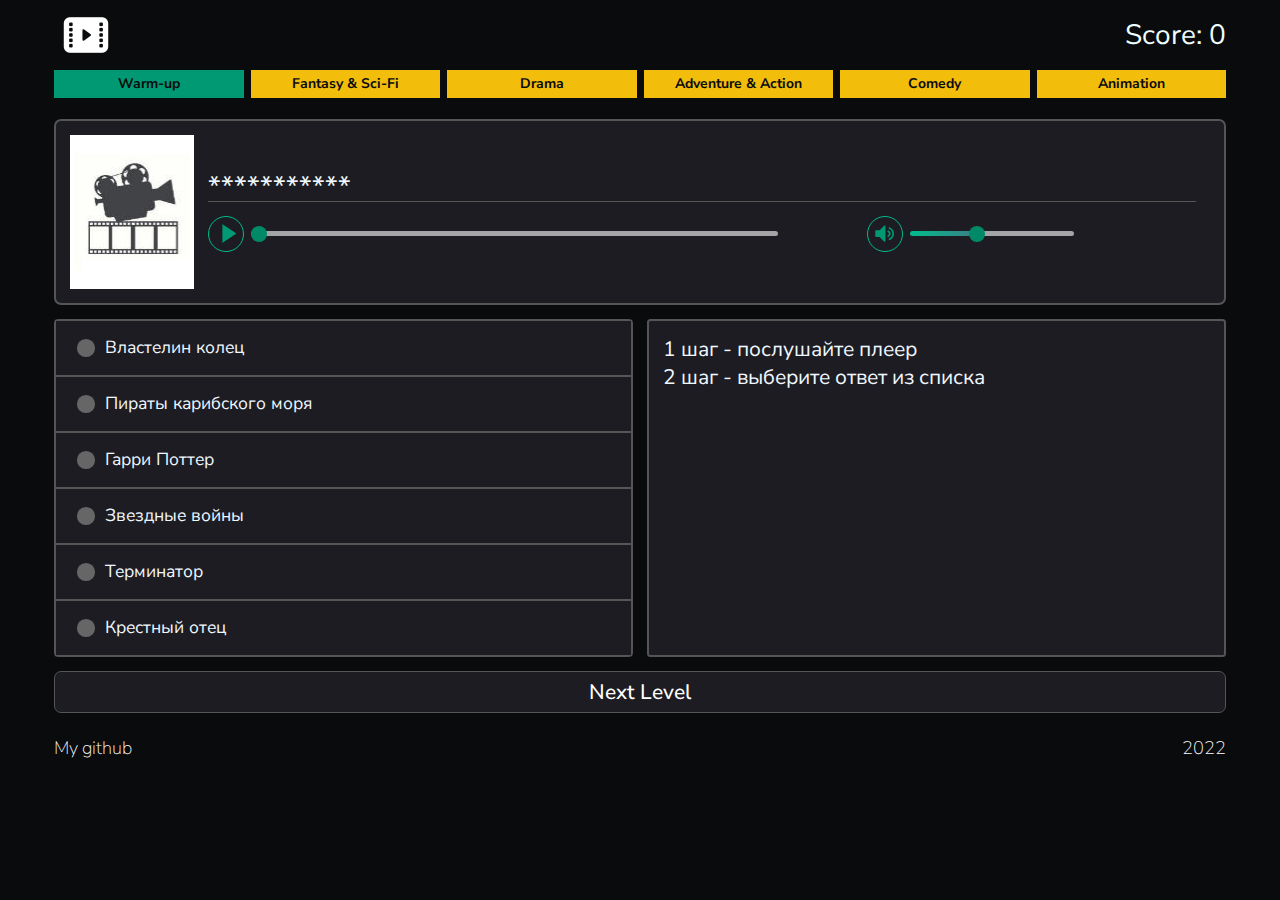
<file: pages/main/index.html>
<!DOCTYPE html>
<html lang="en">

<head>
   <meta charset="UTF-8">
   <meta http-equiv="X-UA-Compatible" content="IE=edge">
   <meta name="viewport" content="width=device-width, initial-scale=1.0">
   <link rel="preconnect" href="https://fonts.googleapis.com">
   <link rel="preconnect" href="https://fonts.gstatic.com" crossorigin>
   <link href="https://fonts.googleapis.com/css2?family=Nunito+Sans:wght@200;300;400;600;700;800;900&display=swap"
      rel="stylesheet">
   <link rel="icon" href="../../assets/svg/favicon.ico">
   <link rel="stylesheet" href="style.css">
   <title>Sound Quiz</title>
</head>

<body>
   <div class="wrapper">
      <div class="container">
         <header class="header">
            <div class="header__logo">
               <img src="../../assets/images/logo-var-1.png" alt="logo">
            </div>
            <div class="header__score">
               <h3>
                  Score: <span id="score">0</span>
               </h3>
            </div>
         </header>

         <main class="content">
            <div class="content__levels">
               <div class="level">
                  <p>Warm-up</p>
               </div>
               <div class="level">
                  <p>Fantasy & Sci-Fi</p>
               </div>
               <div class="level">
                  <p>Drama</p>
               </div>
               <div class="level">
                  <p>Adventure & Action</p>
               </div>
               <div class="level">
                  <p>Сomedy</p>
               </div>
               <div class="level">
                  <p>Animation</p>
               </div>
            </div>
            <div class="content__question question">
               <div class="question__img"></div>
               <div class="question__audio audio">
                  <div class="audio__name">
                     <p>***********</p>
                  </div>
                  <div class="audio__player">
                     <div class="audio-hide">
                     </div>
                     <div class="controls">
                        <div class="controls__play">
                           <div class="play-btn"><button class="play"></button></div>
                           <div class="pause-btn inactive"><button class="pause"></button></div>
                           <input type="range" id="time-range" min="0" max="100" step="1" value="0">
                        </div>
                        <div class="controls__volume">
                           <div class="volume-btn"><button class="volume"></button></div>
                           <div class="mute-btn inactive"><button class="volume-mute"></button></div>
                           <input type="range" id="volume-range" value="40" min="0" max="100" step="1"
                              style="background-size: 40% 100%;">
                        </div>
                     </div>
                  </div>

               </div>
            </div>
            <div class="content__answer answer">
               <div class="answer__variants variants">
                  <ul class="variants__list">
                     <li class="list__item" data-id="1"><span class="item__btn">Властелин колец</span></li>
                     <li class="list__item" data-id="2"><span class="item__btn">Пираты карибского моря</span></li>
                     <li class="list__item" data-id="3"><span class="item__btn">Гарри Поттер</span></li>
                     <li class="list__item" data-id="4"><span class="item__btn">Звездные войны</span></li>
                     <li class="list__item" data-id="5"><span class="item__btn">Терминатор</span></li>
                     <li class="list__item" data-id="6"><span class="item__btn">Крестный отец</span></li>
                  </ul>
               </div>
               <div class="answer__info">
                  <p class="defoult-answer__info">1 шаг - послушайте плеер <br> 2 шаг - выберите ответ из списка</p>
                  <div class="answer__variant variant inactive">
                     <div class="variant__img"></div>
                     <div class="variant__sound sound">
                        <p class="sound__name">
                        </p>
                        <p class="sound__description"></p>
                        <div class="sound__player">
                           <div class="sound-hide">
                           </div>
                           <div class="var-controls">
                              <div class="var-controls__play">
                                 <div class="var-play-btn"><button class="var-play"></button></div>
                                 <div class="var-pause-btn inactive"><button class="var-pause"></button></div>
                                 <input type="range" id="var-time-range" min="0" max="100" step="1" value="0">
                              </div>
                              <div class="var-controls__volume">
                                 <div class="var-volume-btn"><button class="var-volume"></button></div>
                                 <div class="var-mute-btn inactive"><button class="var-volume-mute"></button></div>
                                 <input type="range" id="var-volume-range" value="40" min="0" max="100" step="1"
                                    style="background-size: 40% 100%;">
                              </div>
                           </div>
                        </div>

                     </div>
                  </div>
               </div>
            </div>
            <div class="content__button">
               <button class="next-button">Next Level</button>
               <button class="score-button inactive">Result</button>
            </div>
            <div class="content__result">
               <div class="inner">
                  <h4>Thanks for playing!</h4>
                  <p>Your result - <span id="result-game"></span> out of 30 possible</p>
                  <button class="new-game">Start new Game</button>
               </div>
            </div>
            <div class="content__back inactive"></div>
         </main>
         <footer class="footer">
            <div class="footer__item">
               <a href="https://github.com/Zdanovich1" class="github" target="_blank">My github</a>
            </div>
            <div class="footer__item">2022</div>
            <!--div class="footer__item rs-link">
               <a href="https://rs.school/js" target="_blank">
                  <img src="../../assets/svg/rs_school_js-white.svg" alt="rs-logo">
               </a>
            </div-->
         </footer>
         <audio src="../../assets/audio/right.mp3" class="sound-right inactive"></audio>
         <audio src="../../assets/audio/wrong.mp3" class="sound-wrong inactive"></audio>
      </div>
   </div>
   <script src="index.js"></script>
   <script src="main-player.js"></script>
   <script src="variant-player.js"></script>
</body>

</html>
</file>
<file: pages/main/style.css>
/*!Обнуление*/
* {
   padding: 0;
   margin: 0;
   border: 0;
}

*,
*:before,
*:after {
   -moz-box-sizing: border-box;
   -webkit-box-sizing: border-box;
   box-sizing: border-box;
}

:focus,
:active {
   outline: none;
}

a:focus,
a:active {
   outline: none;
}

nav,
footer,
header,
aside {
   display: block;
}

html,
body {
   height: 100%;
   width: 100%;
   font-size: 100%;
   line-height: 1;
   font-size: 14px;
   -ms-text-size-adjust: 100%;
   -moz-text-size-adjust: 100%;
   -webkit-text-size-adjust: 100%;
}

input,
button,
textarea {
   font-family: inherit;
}

input::-ms-clear {
   display: none;
}

button {
   cursor: pointer;
}

button::-moz-focus-inner {
   padding: 0;
   border: 0;
}

a,
a:visited {
   text-decoration: none;
}

a:hover {
   text-decoration: none;
}

ul li {
   list-style: none;
}

img {
   vertical-align: top;
}

h1,
h2,
h3,
h4,
h5,
h6 {
   font-size: inherit;
   font-weight: 400;
}

/*!------------Конец обнуления-------------*/

body {
   background: #0A0B0D;
}

.wrapper {
   position: relative;
   font-family: Nunito Sans, sans-serif;
   color: aliceblue;
}

.container {
   max-width: 1200px;
   margin: 0px auto;
   padding: 0px 1em;
   position: relative;
   z-index: 2;
   min-height: 100%;
   display: flex;
   flex-direction: column;
}

.header {
   height: 5rem;
   display: flex;
   justify-content: space-between;
   align-items: center;
   font-size: 2em;
   color: azure;
}

.header__logo img {
   transition: 0.3s;
}

.header__logo img:hover {
   cursor: pointer;
   transform: scale(1.1);
}

.menu__list {
   display: flex;
   gap: 2em;
}

.list__link {
   font-family: Nunito Sans, sans-serif;
   color: azure;
   font-weight: 300;
   position: relative;
   transition: 0.5s;
   padding: 0.4rem;
}

.list__swith-lang {
   display: none;
}

.content {
   display: flex;
   flex-direction: column;
   flex: 1 1 auto;
   overflow: hidden;
   position: relative;
}

.content__levels {
   display: grid;
   grid-template-columns: 1fr 1fr 1fr 1fr 1fr 1fr;
   grid-template-rows: 1fr;
   gap: 0.5rem;
}

.level {
   color: #0A0B0D;
   font-weight: 700;
   display: flex;
   justify-content: center;
   align-items: center;
   height: 2rem;
}

.content__question,
.answer__variant {
   display: flex;
   align-items: center;
   width: 100%;
   margin-top: 1.5rem;
   padding: 1rem;
   border-radius: 0.5rem;
   background: #1D1C22;
}

.answer__variant {
   margin-top: 0px;
   padding: 0px;
}

.content__question {
   border: 2px solid #555555;
}

.question__img,
.variant__img {
   flex-basis: 9rem;
   width: 9rem;
   height: 11rem;
   background: url(../../assets/images/default-img.jpg) no-repeat;
}

.question__audio,
.variant__sound {
   flex-basis: calc(100% - 8rem);
   height: 100%;
   padding: 1rem;
   display: flex;
   flex-direction: column;
   justify-content: stretch;
   position: relative;
}

.variant__sound {
   gap: 0.75rem;
}

.audio__name,
.sound__name {
   height: 40%;
   font-size: 2rem;
   display: flex;
   align-items: center;
   border-bottom: 1px solid #555555;
}

.audio__player,
.sound__player {
   height: 50%;
   margin-top: 1rem;
}

.sound__description {
   font-size: 1.25rem;
   line-height: 1.5rem;
}

/** Controls*/

.audio-hide,
.sound-hide {
   display: none;
}

.controls {
   display: grid;
   grid-template-columns: 2fr 1fr;
   grid-template-rows: 1fr;
}

.var-controls {
   display: grid;
   grid-template-columns: 1fr;
   grid-template-rows: 2fr;
   gap: 0.5rem;
}

.controls__play,
.controls__volume,
.var-controls__play,
.var-controls__volume {
   display: flex;
   align-items: center;
   gap: 0.5rem;
   flex-grow: 1;
}

.controls__play,
.var-controls__play {
   flex-basis: 65%;
}

.controls__volume,
.var-controls__volume {
   justify-content: left;
   flex-basis: 30%;
}

input[type="range"] {
   -webkit-appearance: none;
   height: 5px;
   background: rgba(255, 255, 255, 0.6);
   border-radius: 3px;
   background-image: linear-gradient(90deg, #01BC8C, #3A8086);
   background-size: 0% 100%;
   background-repeat: no-repeat;
}

input[type="range"]::-webkit-slider-thumb {
   -webkit-appearance: none;
   height: 16px;
   width: 16px;
   border-radius: 50%;
   background: #008966;
   cursor: pointer;
}

input[type=range]::-webkit-slider-runnable-track {
   -webkit-appearance: none;
   box-shadow: none;
   border: none;
   background: transparent;
}

.play-btn,
.var-play-btn,
.volume-btn,
.var-volume-btn,
.pause-btn,
.var-pause-btn,
.mute-btn,
.var-mute-btn {
   width: 36px;
   height: 36px;
   border: 1px solid #00BC8C;
   border-radius: 50%;
   display: flex;
   justify-content: center;
   align-items: center;
   cursor: pointer;
}

.play,
.var-play {
   background: url('../../assets/svg/play.svg');
   position: relative;
   left: 15%;
}

.pause,
.var-pause {
   background: url('../../assets/svg/pause.svg');
}

.volume,
.var-volume {
   background: url('../../assets/svg/volume.svg');
}

.volume-mute,
.var-volume-mute {
   background: url('../../assets/svg/mute.svg');
}

.play,
.var-play,
.pause,
.var-pause,
.volume,
.var-volume,
.volume-mute,
.var-volume-mute {
   background-repeat: no-repeat;
   background-size: contain;
   width: 55%;
   height: 55%;
   transition: 0.3s;
}

.play:hover,
.volume:hover {
   filter: invert(26%) sepia(15%) saturate(638%) hue-rotate(7deg) brightness(92%) contrast(87%);
   transition: 0.3s;
}

#time-range {
   width: 80%;
}

#var-time-range {
   width: 80%;
}

#volume-range {
   width: 50%;
}

.inactive {
   display: none;
}

/** Controls*/

/** Answers*/

.content__answer {
   display: flex;
   gap: 1rem;
   margin-top: 1rem;
}

.answer__variants,
.answer__info {
   flex-basis: 50%;
   background: #1D1C22;
   border-radius: 0.25rem;
   border: 1px solid #555555;
}

.answer__info {
   padding: 1rem;
   border: 2px solid #555555;
   display: flex;
   align-items: center;
}

.defoult-answer__info {
   font-size: 1.5rem;
   line-height: 2rem;
   align-self: start;
}

.variants__list {
   display: flex;
   flex-direction: column;
}

.list__item {
   height: 4rem;
   display: flex;
   align-items: center;
   border: 1px solid #555555;
   padding: 0.5rem 1.5rem;
   cursor: pointer;
}

.list__item:hover {
   background: #444444;
}

.item__btn {
   position: relative;
   padding-left: 2rem;
   font-size: 1.25rem;
   pointer-events: none;
}

.item__btn::after,
.item__btn.right::after,
.item__btn.wrong::after {
   content: "";
   position: absolute;
   top: 0;
   left: 0;
   width: 1.25rem;
   height: 1.25rem;
   background-color: #666666;
   border-radius: 50%;
   pointer-events: none;
   z-index: 9;
}

.item__btn.right::after {
   background-color: #1c9411;
}

.item__btn.wrong::after {
   background-color: #ff0000;
}

.item__btn.lock::after {
   background-color: #666666;
   z-index: 10;
}

/** Answers*/

/** Next-button*/

.next-button,
.score-button {
   width: 100%;
   height: 3rem;
   margin-top: 1rem;
   font-size: 1.5rem;
   color: #0A0B0D;
   background: #F7BB0D;
   font-weight: 700;
   border: 1px solid #555555;
   border-radius: 0.5rem;
   transition: 0.3s;
}

.next-button:hover {
   opacity: 0.8;
}

.next-button:disabled,
.score-button:disabled {
   background: #1D1C22;
   color: #fff;
   font-weight: 500;
}

/** Next-button*/

.content__result {
   position: absolute;
   width: 80%;
   height: 400px;
   top: 50%;
   margin-top: -200px;
   left: 100%;
   background: #0d0c0e;
   display: flex;
   justify-content: center;
   align-items: center;
   transition: 0.8s;
   z-index: 10;
   overflow: hidden;
   border-radius: 1rem;
}

.content__result.open {
   left: calc(50% - 40%);
}

.content__result::after {
   content: '';
   position: absolute;
   width: 220%;
   height: 220%;
   background-image: conic-gradient(transparent, transparent, #ffee00);
   animation: rotation 4s linear infinite;
   animation-delay: -2s;
}

.content__result::before {
   content: '';
   position: absolute;
   width: 220%;
   height: 220%;
   background-image: conic-gradient(transparent, transparent, #ff7b00);
   animation: rotation 4s linear infinite;
}

@keyframes rotation {
   0% {
      transform: rotate(0deg);
   }

   100% {
      transform: rotate(360deg);
   }
}

.inner {
   position: absolute;
   display: flex;
   flex-direction: column;
   gap: 2rem;
   justify-content: center;
   align-items: center;
   inset: 3px;
   border-radius: 1rem;
   background: #0A0B0D;
   z-index: 1;
}

.content__result h4 {
   color: #F7BB0D;
   font-size: 3.5rem;
   font-weight: 900;
   margin-bottom: 3rem;
}

.content__result p {
   font-size: 2.5rem;
   margin-bottom: 2rem;
}

.new-game {
   width: min(80%, 600px);
   height: 5rem;
   font-size: 2rem;
   color: rgb(255, 255, 255);
   text-transform: uppercase;
   font-weight: 600;
   border: 2px solid rgb(255, 255, 255);
   border-radius: 0.25em;
   backdrop-filter: blur(5px);
   z-index: 1;
   position: relative;
   background: linear-gradient(-45deg, #ee7752, #e73c7e, #23a6d5, #23d5ab);
   background-size: 400% 400%;
   animation: gradient-rotate 6s ease infinite;
   transition: 0.5s;
}

@keyframes gradient-rotate {
   0% {
      background-position: 0% 50%;
   }

   50% {
      background-position: 100% 50%;
   }

   100% {
      background-position: 0% 50%;
   }
}

.new-game:hover {
   transform: scale(1.05);
}

.content__back {
   width: 100%;
   height: 100%;
   background-color: rgba(0, 0, 0, 0.7);
   position: absolute;
   top: 0;
   left: 0;
   z-index: 9;
}

.footer {
   height: 5rem;
   display: flex;
   justify-content: space-between;
   align-items: center;
}

.footer__item:hover {
   transform: scale(1.01);
}

.footer,
.footer a {
   color: rgb(255, 255, 255);
   font-size: 1.3rem;
   font-weight: 200;
}

.rs-link {
   width: 10rem;
}

@media (max-width: 995px) {
   .sound__name {
      font-size: 1.5rem;
   }

   .sound__description {
      font-size: 1rem;
      line-height: 1.25rem;
   }
}

@media (max-width: 920px) {
   .content__levels {
      grid-template-columns: 1fr 1fr 1fr;
      grid-template-rows: 1fr 1fr;
   }

   .content__result h4 {
      font-size: 3rem;
   }

   .content__result p {
      font-size: 2rem;
      margin-bottom: 2rem;
   }

}

@media (max-width: 720px) {
   .content__answer {
      flex-direction: column;
   }

   .defoult-answer__info {
      font-size: 1.25rem;
      line-height: 1.5rem;
   }

   .content__result {
      margin-top: -450px;
   }
}

@media (max-width: 600px) {
   .content__result h4 {
      font-size: 2.5rem;
   }

   .content__result p {
      font-size: 1.75rem;
   }
}

@media (max-width: 510px) {

   .header {
      flex-wrap: wrap;
   }

   .header__logo img {
      width: 50px;
   }

   .list__link,
   .header__score {
      font-size: 1.5rem;
   }

   .content__levels {
      grid-template-columns: 1fr 1fr;
      grid-template-rows: 1fr 1fr 1fr;
   }

   .controls {
      display: grid;
      grid-template-columns: 1fr;
      grid-template-rows: 1fr 1fr;
      gap: 0.5rem;
   }

   .new-game {
      font-size: 1.5rem;
   }

   .content__result h4 {
      font-size: 2.25rem;
   }

   .content__result p {
      font-size: 1.45rem;
   }
}

@media (max-width: 430px) {

   .container {
      padding: 0px 0.75rem;
   }

   .content__question {
      padding: 0.25rem;
   }

   .answer__info {
      padding: 0.5rem;
   }

   .question__audio,
   .variant__sound {
      padding: 0.5rem;
   }

   .menu__list {
      gap: 0.75em;
   }

   .content__result h4 {
      font-size: 1.8rem;
   }

   .content__result p {
      font-size: 1.2rem;
   }

}
</file>
